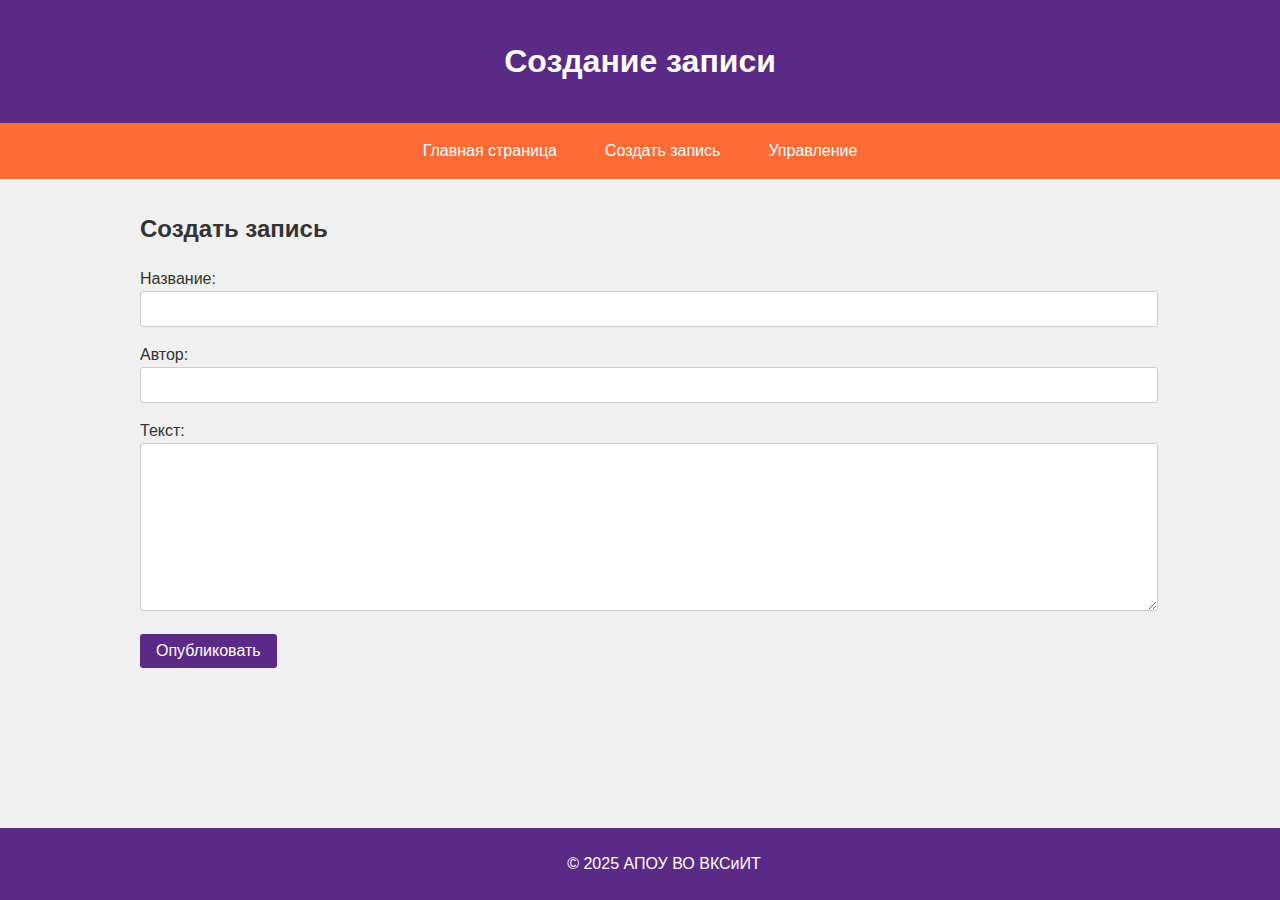
<file: editor.html>
<!DOCTYPE html>
<html lang="en">
<head>
    <meta charset="UTF-8">
    <meta name="viewport" content="width=device-width, initial-scale=1.0">
    <title>Editor</title>
    <link rel="stylesheet" href="styles.css">
</head>
<body>
    <header>
        <h1>Создание записи</h1>
    </header>
    <nav>
        <ul>
            <li><a href="index.html">Главная страница</a></li>
            <li><a href="editor.html">Создать запись</a></li>
            <li><a href="manage-posts.html">Управление</a></li>
        </ul>
    </nav>
    <main>
        <div class="editor-form">
            <h2>Создать запись</h2>
            <form id="postForm">
                <label for="title">Название:</label>
                <input type="text" id="title" name="title" required>

                <label for="author">Автор:</label>
                <input type="text" id="author" name="author" required>

                <label for="content">Текст:</label>
                <textarea id="content" name="content" required></textarea>

                <button type="submit">Опубликовать</button>
            </form>
        </div>
    </main>
    <footer>
        &copy; 2025 АПОУ ВО ВКСиИТ
    </footer>
    <script src="editor.js"></script>
</body>
</html>
</file>
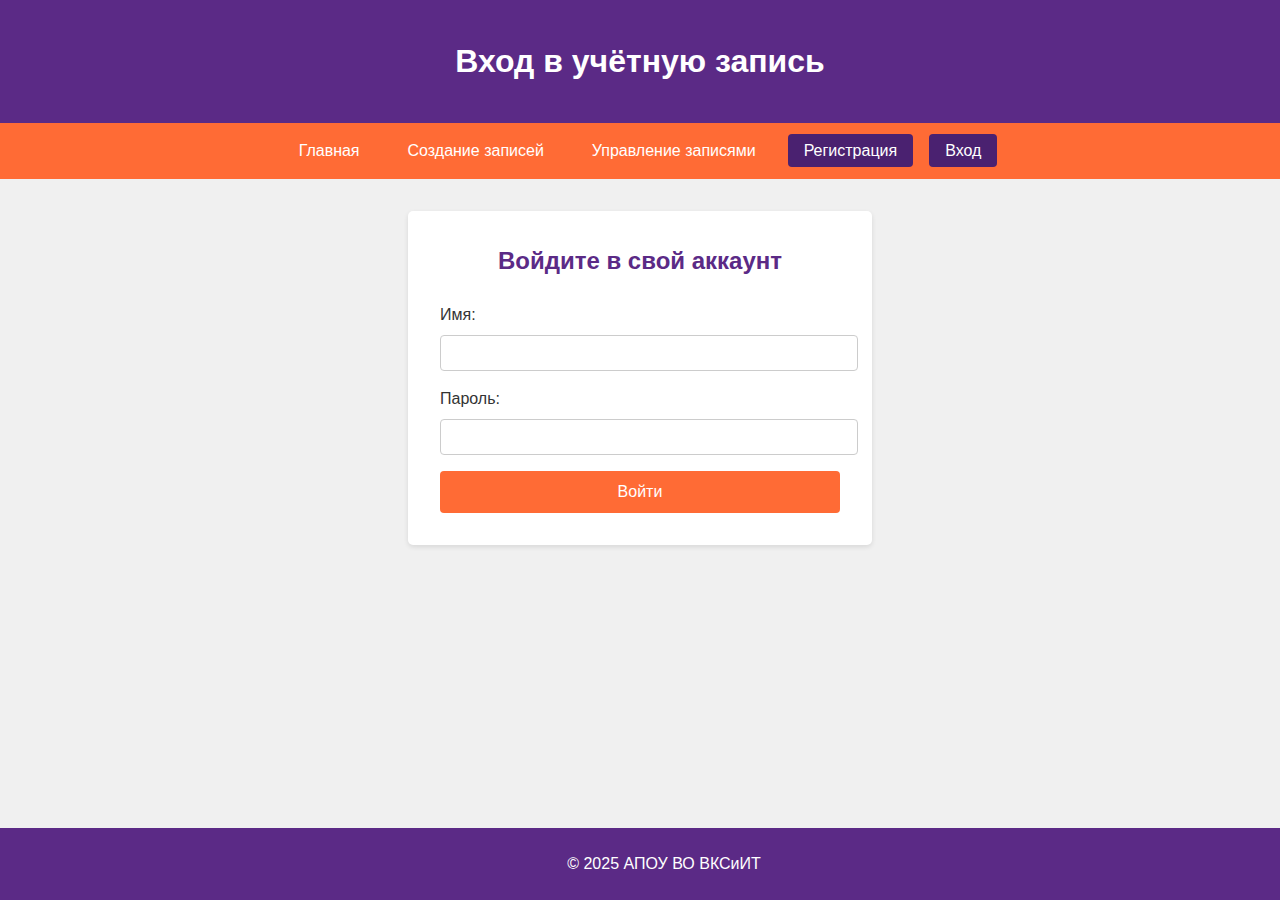
<file: login.html>
<!DOCTYPE html>
<html lang="en">
<head>
    <meta charset="UTF-8">
    <meta name="viewport" content="width=device-width, initial-scale=1.0">
    <title>Login</title>
    <link rel="stylesheet" href="styles.css">
</head>
<body>
    <header>
        <h1>Вход в учётную запись</h1>
    </header>
    <nav>
        <ul>
            <li><a href="index.html">Главная</a></li>
            <li><a href="editor.html">Создание записей</a></li>
            <li><a href="manage-posts.html">Управление записями</a></li>
            <li><a href="register.html" class="auth-btn">Регистрация</a></li>
            <li><a href="login.html" class="auth-btn">Вход</a></li>
        </ul>
    </nav>
    <main>
        <form id="loginForm" class="auth-form">
            <h2>Войдите в свой аккаунт</h2>
            <div class="form-group">
                <label for="username">Имя:</label>
                <input type="text" id="username" name="username" required>
            </div>
            <div class="form-group">
                <label for="password">Пароль:</label>
                <input type="password" id="password" name="password" required>
            </div>
            <button type="submit">Войти</button>
        </form>
    </main>
    <footer>
        &copy; 2025 АПОУ ВО ВКСиИТ
    </footer>
    <script src="login.js"></script>
</body>
</html>
</file>
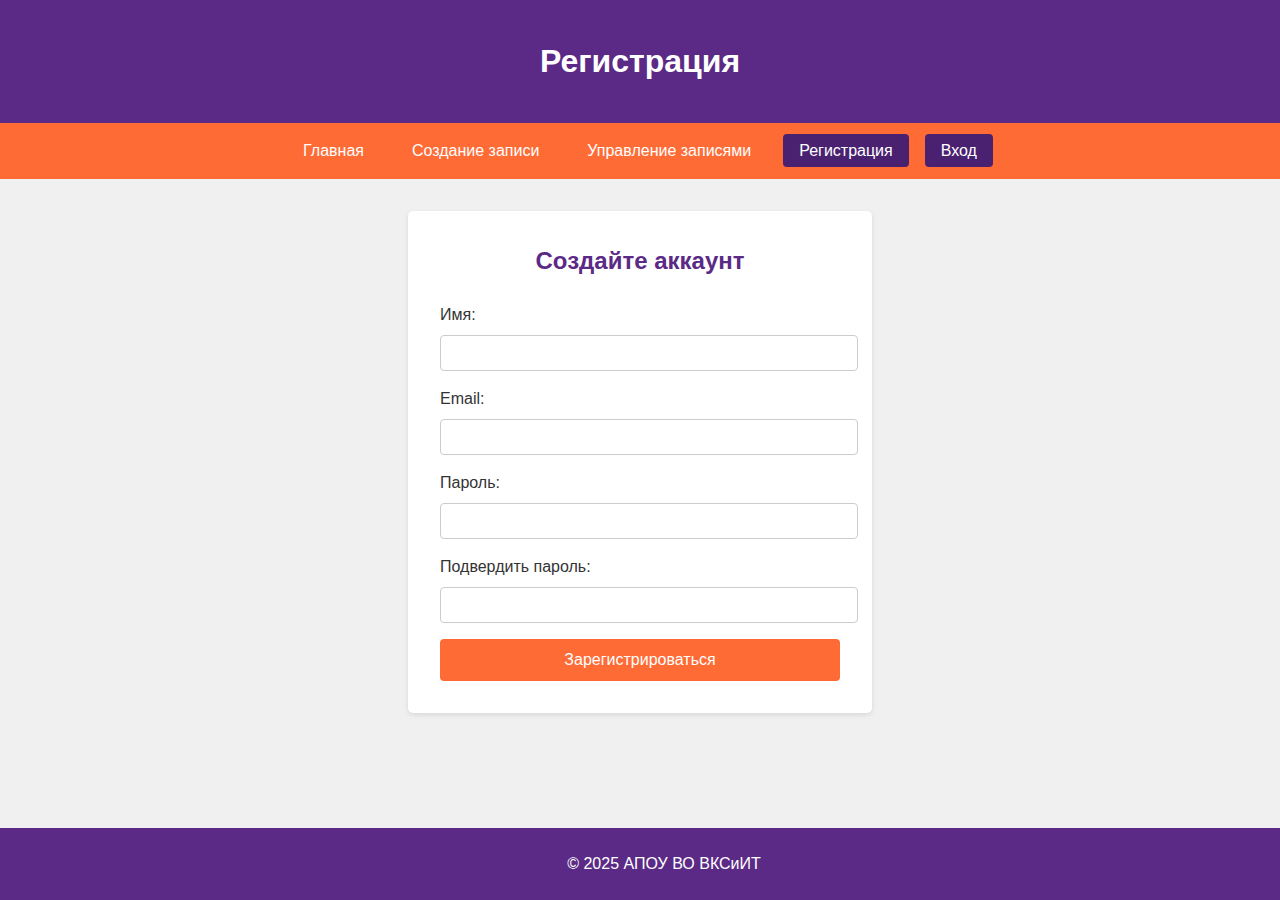
<file: register.html>
<!DOCTYPE html>
<html lang="en">
<head>
    <meta charset="UTF-8">
    <meta name="viewport" content="width=device-width, initial-scale=1.0">
    <title>Orange Purple CMS - Register</title>
    <link rel="stylesheet" href="styles.css">
</head>
<body>
    <header>
        <h1>Регистрация</h1>
    </header>
    <nav>
        <ul>
            <li><a href="index.html">Главная</a></li>
            <li><a href="editor.html">Создание записи</a></li>
            <li><a href="manage-posts.html">Управление записями</a></li>
            <li><a href="register.html" class="auth-btn">Регистрация</a></li>
            <li><a href="login.html" class="auth-btn">Вход</a></li>
        </ul>
    </nav>
    <main>
        <form id="registerForm" class="auth-form">
            <h2>Создайте аккаунт</h2>
            <div class="form-group">
                <label for="username">Имя:</label>
                <input type="text" id="username" name="username" required>
            </div>
            <div class="form-group">
                <label for="email">Email:</label>
                <input type="email" id="email" name="email" required>
            </div>
            <div class="form-group">
                <label for="password">Пароль:</label>
                <input type="password" id="password" name="password" required>
            </div>
            <div class="form-group">
                <label for="confirmPassword">Подвердить пароль:</label>
                <input type="password" id="confirmPassword" name="confirmPassword" required>
            </div>
            <button type="submit">Зарегистрироваться</button>
        </form>
    </main>
    <footer>
        &copy; 2025 АПОУ ВО ВКСиИТ
    </footer>
    <script src="register.js"></script>
</body>
</html>
</file>
<file: styles.css>
body {
    font-family: Arial, sans-serif;
    margin: 0;
    padding: 0;
    background-color: #f0f0f0;
    color: #333;
    font-size: 16px;
    line-height: 1.5;
}

header {
    background-color: #5B2A86;
    color: white;
    padding: 1rem;
    text-align: center;

}

nav {
    background-color: #FF6B35;
    padding: 0.5rem;
}

nav ul {
    list-style-type: none;
    padding: 0;
    margin: 0;
    display: flex;
    justify-content: center;
    flex-wrap: wrap;
}

nav ul li {
    margin: 0.5rem;
}

nav ul li a {
    color: white;
    text-decoration: none;
    padding: 0.5rem 1rem;
    border-radius: 4px;
    transition: background-color 0.3s ease;
}

nav ul li a:hover {
    background-color: rgba(255, 255, 255, 0.2);
}

main {
    max-width: 800px;
    margin: 2rem auto;
    padding: 0 1rem;
}

.post {
    background-color: white;
    border-radius: 5px;
    padding: 1rem;
    overflow-wrap: break-word;
    margin-bottom: 1rem;
    box-shadow: 0 2px 5px rgba(0, 0, 0, 0.1);
    position: relative;
}

.post h2 {
    color: #5B2A86;
    margin-top: 0;
    font-size: 1.5em;
}

.post-meta {
    font-size: 0.9rem;
    color: #666;
    margin-bottom: 1rem;
}

.delete-btn,
.edit-btn {
    padding: 0.5rem 1rem;
    border: none;
    border-radius: 3px;
    cursor: pointer;
    transition: background-color 0.3s ease;
    color: white;
    font-size: 0.9rem;
    margin-top: 1rem;
}

.delete-btn {
    background-color: #FF6B35;
    margin-left: 0.5rem;
}

.edit-btn {
    background-color: #5B2A86;
}

.delete-btn:hover {
    background-color: #e55a2b;
}

.edit-btn:hover {
    background-color: #4a2170;
}

footer {
    background-color: #5B2A86;
    color: white;
    margin-top: auto;
    position: fixed;
    bottom: 0%;
    width: 100%;
    text-align: center;
    padding: 1.5rem;
    margin-top: 650px;
}

.no-posts {
    text-align: center;
    font-size: 1.2rem;
    color: #3f3f3f;
    margin-top: 2rem;
}

.edit-form {
    background-color: #f9f9f9;
    padding: 1rem;
    border-radius: 5px;
    margin-top: 1rem;
}

.edit-form input[type="text"],
.edit-form textarea,
.editor-form input[type="text"],
.editor-form textarea {
    width: 100%;
    padding: 0.5rem;
    margin-bottom: 1rem;
    border: 1px solid #ccc;
    border-radius: 3px;
    font-size: 1rem;
}

.edit-form textarea,
.editor-form textarea {
    height: 150px;
    resize: vertical;
}

.edit-form button,
.editor-form button {
    background-color: #5B2A86;
    color: white;
    border: none;
    padding: 0.5rem 1rem;
    border-radius: 3px;
    cursor: pointer;
    font-size: 1rem;
}

.edit-form button:hover,
.editor-form button:hover {
    background-color: #4a2170;
}

.container {
    position: fixed;
    display: flex;
    justify-content: center;
    align-items: center;
    background-color: #5B2A86;
    color: white;
    height: 50px;
    width: 250px;
    border-radius: 15px;
    text-decoration: none;
}

.create-post:hover {
    background-color: #4a2170;
}


.auth-btn {
    background-color: #4a2170;
    color: white;
    padding: 0.5rem 1rem;
    border-radius: 4px;
    transition: background-color 0.3s ease;
}

.auth-btn:hover {
    background-color: #3a1a5c;
}


.auth-form {
    max-width: 400px;
    margin: 2rem auto;
    padding: 2rem;
    background-color: white;
    border-radius: 5px;
    box-shadow: 0 2px 5px rgba(0, 0, 0, 0.1);
}

.auth-form h2 {
    color: #5B2A86;
    margin-top: 0;
    margin-bottom: 1.5rem;
    text-align: center;
}

.form-group {
    margin-bottom: 1rem;
}

.form-group label {
    display: block;
    margin-bottom: 0.5rem;
    color: #333;
}

.form-group input {
    width: 100%;
    padding: 0.5rem;
    border: 1px solid #ccc;
    border-radius: 4px;
    font-size: 1rem;
}



.auth-form button {
    width: 100%;
    padding: 0.75rem;
    background-color: #FF6B35;
    color: white;
    border: none;
    border-radius: 4px;
    font-size: 1rem;
    cursor: pointer;
    transition: background-color 0.3s ease;
}

.auth-form button:hover {
    background-color: #e55a2b;
}


@media screen and (max-width: 600px) {
    body {
        font-size: 14px;
    }

    header h1 {
        font-size: 1.5em;
    }

    nav ul {
        flex-direction: column;
        align-items: center;
    }

    nav ul li {
        margin: 0.25rem 0;
    }

    .post h2 {
        font-size: 1.3em;
    }

    .delete-btn,
    .edit-btn {
        padding: 0.4rem 0.8rem;
        font-size: 0.8rem;
    }

    .edit-form input[type="text"],
    .edit-form textarea,
    .editor-form input[type="text"],
    .editor-form textarea {
        font-size: 0.9rem;
    }

    .edit-form button,
    .editor-form button {
        font-size: 0.9rem;
    }

    .auth-form {
        padding: 1.5rem;
    }

    .auth-form h2 {
        font-size: 1.5rem;
    }

    .form-group input {
        font-size: 0.9rem;
    }

    .auth-form button {
        font-size: 0.9rem;
    }
}


@media screen and (min-resolution: 120dpi) {
    body {
        font-size: 18px;
    }

    .post h2 {
        font-size: 1.7em;
    }

    .delete-btn,
    .edit-btn {
        padding: 0.6rem 1.2rem;
        font-size: 1rem;
    }

    .edit-form input[type="text"],
    .edit-form textarea,
    .editor-form input[type="text"],
    .editor-form textarea {
        font-size: 1.1rem;
    }

    .edit-form button,
    .editor-form button {
        font-size: 1.1rem;
    }
}


@media screen and (min-width: 1200px) {
    main {
        max-width: 1000px;
    }

    .post {
        padding: 1.5rem;
    }
}


@media print {
    body {
        font-size: 12pt;
        line-height: 1.3;
        background: none;
        color: #000;
    }

    header,
    nav,
    footer,
    .create-post,
    .edit-btn,
    .delete-btn {
        display: none;
    }

    .post {
        page-break-inside: avoid;
        margin-bottom: 1cm;
        border: none;
        box-shadow: none;
    }
}
</file>
